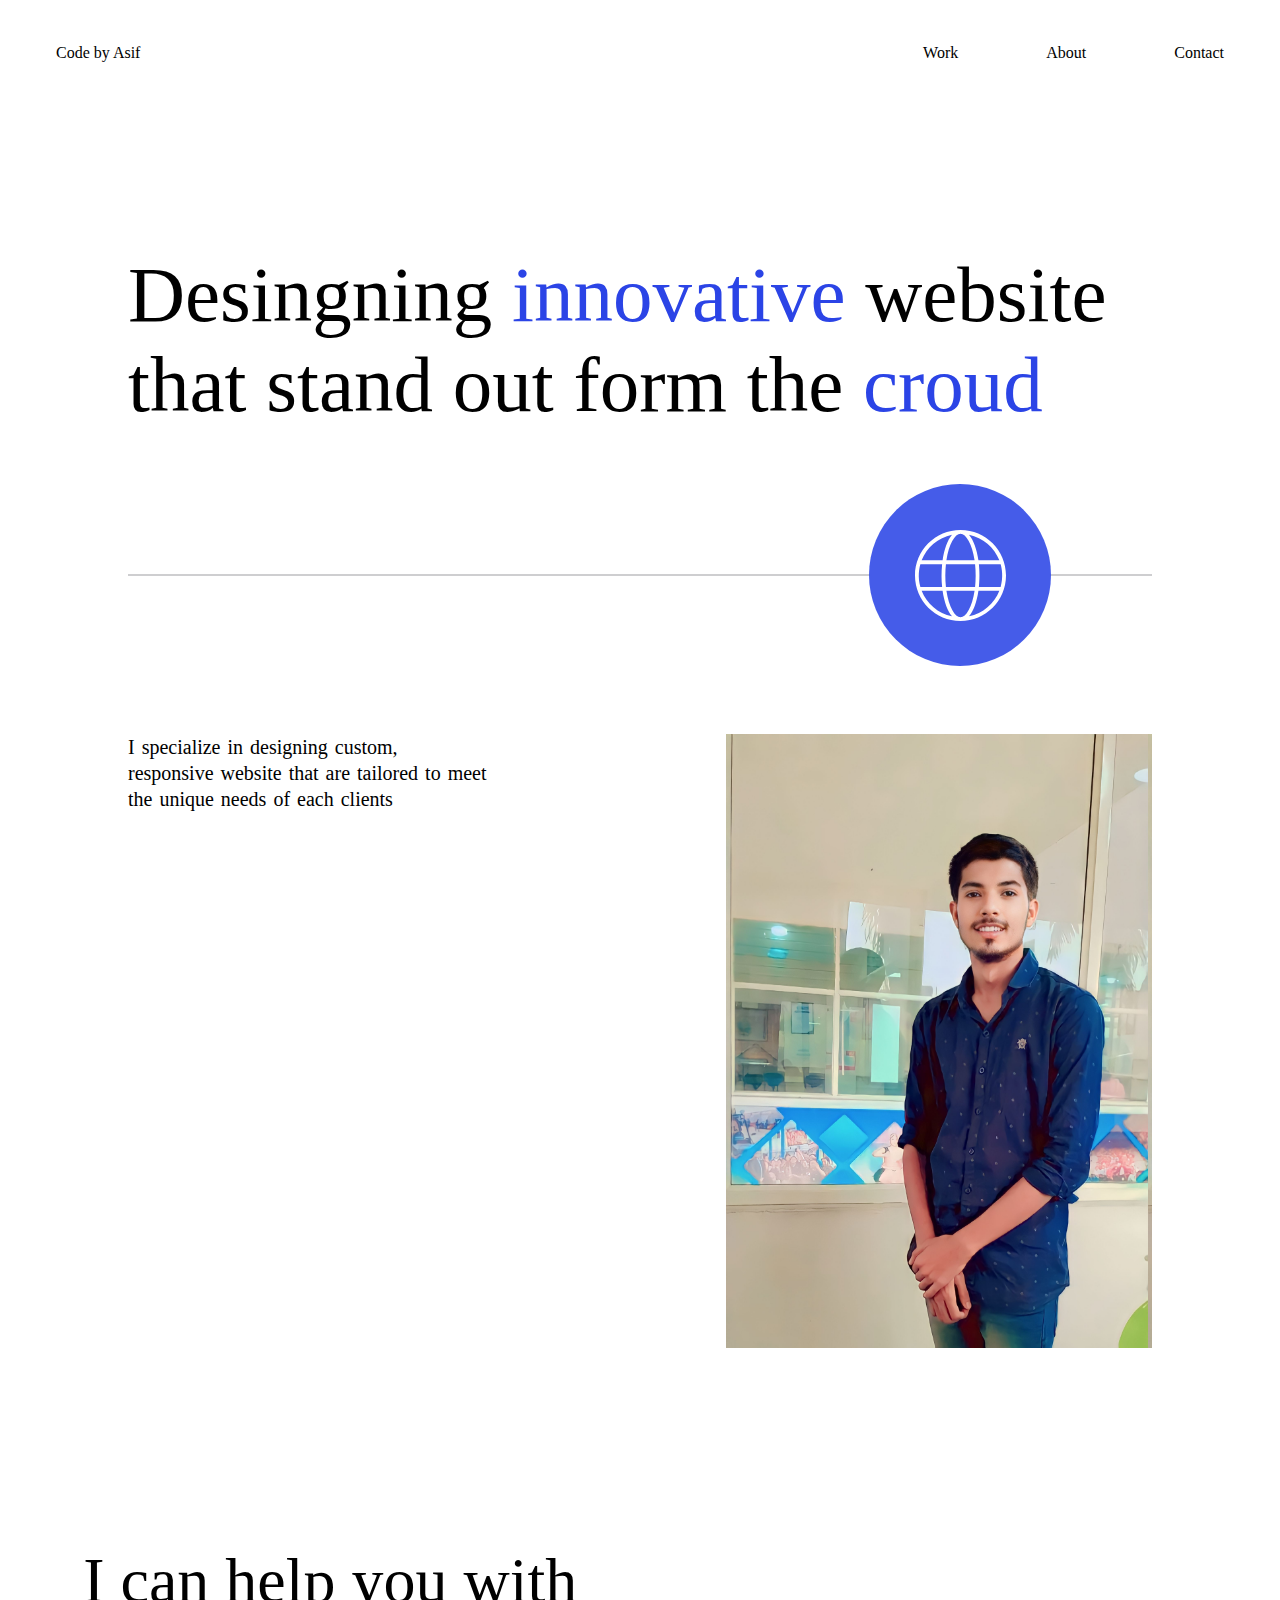
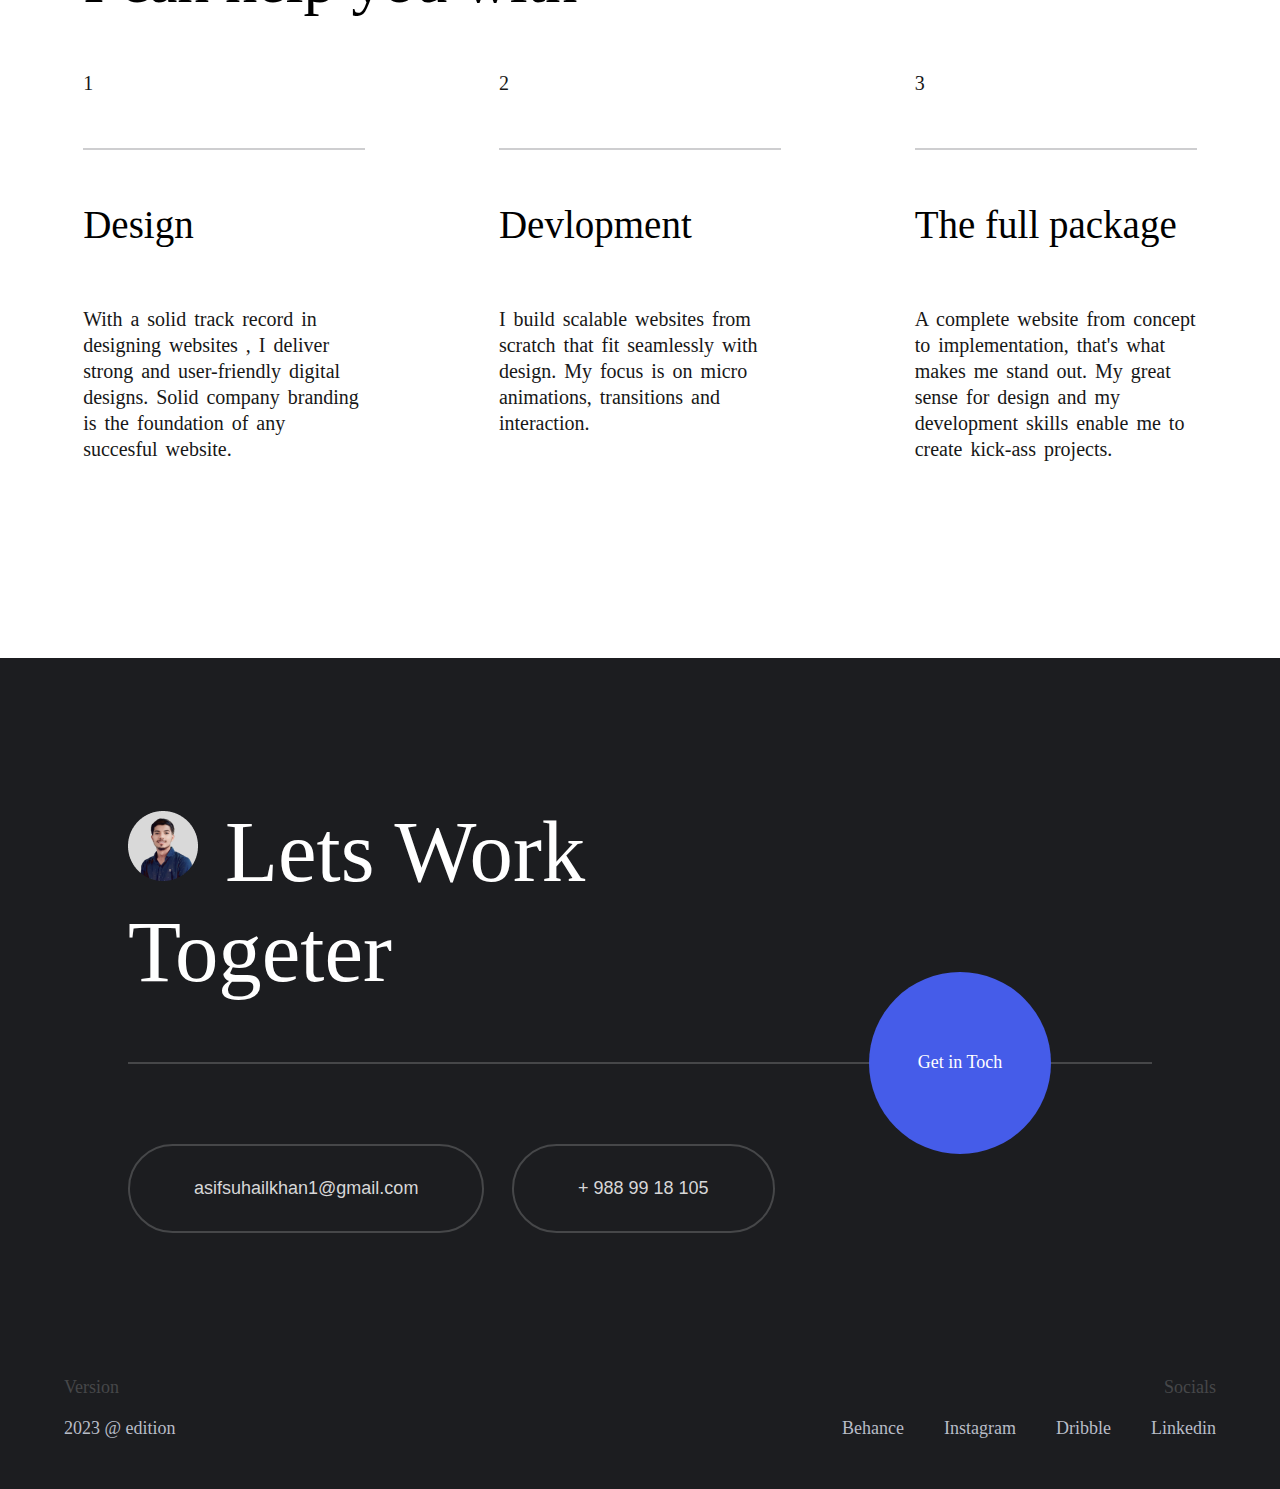
<file: assets/about.html>
<!DOCTYPE html>
<html lang="en">
  <head>
    <meta charset="UTF-8">
    <meta http-equiv="X-UA-Compatible" content="IE=edge">
    <meta name="viewport" content="width=device-width, initial-scale=1.0">
    <title>Document</title>
    <link rel="stylesheet" href="css/about/about.css">
    <link rel="stylesheet" href="css/about/footer.css">
  </head>
  <body> 
    <section> 
      <nav> 
        <div class="logo">Code by Asif</div>
        <ul> 
          <li> <a href="index.html">Work</a></li>
          <li> <a href="about.html">About </a></li>
          <li> <a href="contact.html" onclick="window.open('contact.html','_self');">Contact</a></li>
        </ul>
      </nav>
      <div class="hero"> 
        <div class="hero-heading"> 
          <h2>Desingning <span>innovative </span>website that stand out form the <span>croud</span></h2>
        </div>
      </div>
      <div class="line">
        <div class="glob"> <img src="img/gloab.svg" alt=""></div>
      </div>
      <main> 
        <div class="text"> 
          <p>I specialize in designing custom, responsive website that are tailored to meet the unique needs of each clients</p>
        </div>
        <div class="img"> <img src="img/asif-full.png" alt=""></div>
      </main>
      <div class="devlopment">
        <div class="devlopment_process"> 
          <div class="process-heading">
            <h3>I can help you with</h3>
          </div>
          <div class="process-steps"> 
            <div class="design-process"> 
              <div class="num">
                <p>1</p>
              </div>
              <div class="line line1"></div>
              <h4>Design</h4>
              <p>With a solid track record in designing websites , I deliver strong and user-friendly digital designs. Solid company branding is the foundation of any succesful website.</p>
            </div>
            <div class="design-process"> 
              <div class="num"> 
                <p>2</p>
              </div>
              <div class="line line1"></div>
              <h4>Devlopment</h4>
              <p>I build scalable websites from scratch that fit seamlessly with design. My focus is on micro animations, transitions and interaction. </p>
            </div>
            <div class="design-process"> 
              <div class="num">
                <p>3</p>
              </div>
              <div class="line line1"></div>
              <h4>The full package </h4>
              <p>A complete website from concept to implementation, that's what makes me stand out. My great sense for design and my development skills enable me to create kick-ass projects.</p>
            </div>
          </div>
        </div>
      </div>
    </section>
    <footer> 
      <div class="footer-main">
        <div class="footer-heading"> 
          <h2> <img src="img/asif-small.png" alt="">Lets Work <br/> Togeter</h2>
        </div>
        <div class="line"> 
          <div class="glob"> <a href="mailto:asifsuhailkhan1@gmail.com">Get in Toch </a></div>
        </div>
        <div class="buttons">
          <button class="email"> <a href="mailto:asifsuhailkhan1@gmail.com">asifsuhailkhan1@gmail.com </a></button>
          <button class="num"> <a href="tel:+4733378901">+ 988 99 18 105 </a></button>
        </div>
      </div>
      <div class="footer-nav">
        <div class="list-type"> 
          <div class="web-version">Version</div>
          <div class="socials">Socials</div>
        </div>
        <div class="list-name"> 
          <div class="version">2023 @ edition</div>
          <ul> 
            <li> <a href="https://www.behance.net/asifsuhailkhan">Behance</a></li>
            <li> <a href="https://www.instagram.com/asif_suhail_01/">Instagram</a></li>
            <li> <a href="https://dribbble.com/AsifSuhailKhan">Dribble</a></li>
            <li> <a href="https://www.linkedin.com/in/asif-suhail-khan-7ab558249/">Linkedin</a></li>
          </ul>
        </div>
      </div>
    </footer>
  </body>
</html>
</file>
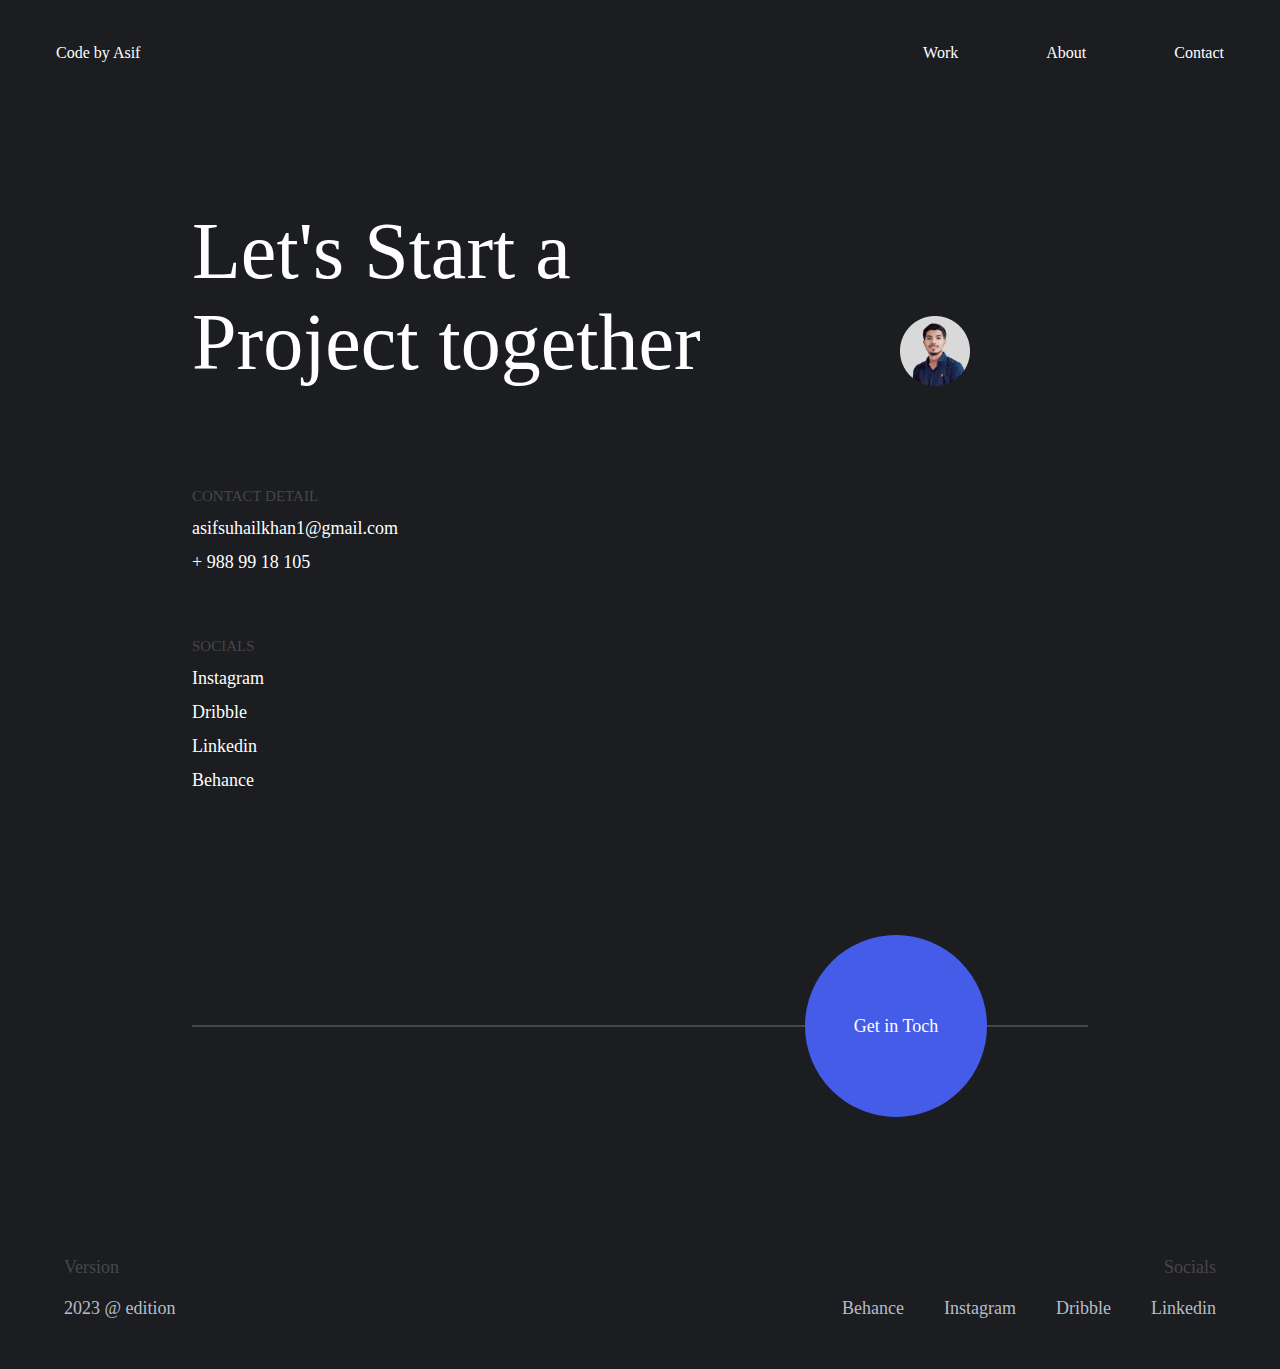
<file: assets/contact.html>
<!DOCTYPE html>
<html lang="en">
  <head>
    <meta charset="UTF-8">
    <meta http-equiv="X-UA-Compatible" content="IE=edge">
    <meta name="viewport" content="width=device-width, initial-scale=1.0">
    <title>Document</title>
    <link rel="stylesheet" href="css/variable.css">
    <link rel="stylesheet" href="css/about/about.css">
    <link rel="stylesheet" href="css/contact/contact.css">
  </head>
  <body> 
    <section> 
      <nav> 
        <div class="logo">Code by Asif</div>
        <ul> 
          <li><a href="index.html">Work</a></li>
          <li><a href="about.html">About</a></li>
          <li><a href="contact.html" onclick="window.open('contact.html','_self');">Contact</a></li>
        </ul>
      </nav>
      <main>   
        <div class="heading"> 
          <h2>Let's Start a <br/> Project together</h2>
        </div>
        <div class="img"> <img src="img/asif-small.png" alt=""></div>
      </main>
      <div class="form-section"> 
        <div class="form-left">
          <div class="form-fill"> 
            <div class="form-no">01</div>
            <div class="form-data"> 
              <div class="from-que">What's Your Name?</div>
              <div class="form-answer">Asif Khan<sup>* </sup></div>
            </div>
          </div>
          <div class="form-fill"> 
            <div class="form-no">02</div>
            <div class="form-data"> 
              <div class="from-que">What's Your Email?</div>
              <div class="form-answer">asif@khan.com</div>
            </div>
          </div>
          <div class="form-fill"> 
            <div class="form-no">03</div>
            <div class="form-data"> 
              <div class="from-que">What's Name of Your organization?</div>
              <div class="form-answer">Asif Khan<sup>®</sup></div>
            </div>
          </div>
          <div class="form-fill"> 
            <div class="form-no">04</div>
            <div class="form-data"> 
              <div class="from-que">What servies are you looking for?</div>
              <div class="form-answer">Web design & Web devlopment</div>
            </div>
          </div>
          <div class="form-fill"> 
            <div class="form-no">05</div>
            <div class="form-data"> 
              <div class="from-que">Your message</div>
              <div class="form-answer">Hello Asif can you help me with..</div>
            </div>
          </div>
        </div>
        <div class="social-links">
          <div class="contact-detail"> 
            <p>CONTACT DETAIL </p>
            <div class="contact">asifsuhailkhan1@gmail.com</div>
            <div class="contact">+ 988 99 18 105</div>
          </div>
          <div class="social-details">
            <p>SOCIALS</p>
            <ul> 
              <li>Instagram</li>
              <li>Dribble</li>
              <li>Linkedin </li>
              <li>Behance</li>
            </ul>
          </div>
        </div>
      </div>
      <footer> 
        <div class="line"> 
          <div class="glob"> <a href="mailto:asifsuhailkhan1@gmail.com">Get in Toch </a></div>
        </div>
        <div class="footer-nav">
          <div class="list-type"> 
            <div class="web-version">Version</div>
            <div class="socials">Socials</div>
          </div>
          <div class="list-name"> 
            <div class="version">2023 @ edition</div>
            <ul> 
              <li> <a href="https://www.behance.net/asifsuhailkhan">Behance</a></li>
              <li> <a href="https://www.instagram.com/asif_suhail_01/">Instagram</a></li>
              <li> <a href="https://dribbble.com/AsifSuhailKhan">Dribble</a></li>
              <li> <a href="https://www.linkedin.com/in/asif-suhail-khan-7ab558249/">Linkedin</a></li>
            </ul>
          </div>
        </div>
      </footer>
    </section>
  </body>
</html>
</file>
<file: assets/css/about/about.css>
@import "../variable.css";


*{
    padding: 0;
    margin: 0;
    box-sizing: border-box;
    /* border: 1px solid gray !important; */
}

html{
    font-size: 62.5%;
}

body{
    font-family: var(--main-ff);
}


/* 
    nav start
 */

nav{
    display: flex;
    justify-content: space-between;
    padding: 4.4rem 5.6rem;
    font-size: var(--font-nav);
    /* color: var(--color-white) !important;  remover this on white bg */
}

nav .logo{
    cursor: pointer;
}

ul{
    display: flex;
}

li{
    margin-left: 8.8rem;
    cursor: pointer;
    list-style: none;
}

li a{
    text-decoration: none;
    color: var(--color-balck);
}

/* 
    nav end
 */


/* ----
    .hero start
*/

.hero-heading{
    max-width: var(--mw-8);
    margin: 14.4rem auto;
}

.hero-heading h2{
    font-size: 7.9rem;
    font-weight: var(--fw-5);
}

span{
    color: var(--span-color);
}
/* ----
    .hero end 
*/



/* ----- 
    line-gloab start
____ */

.line{
    max-width: var(--mw-8);
    margin: 0 auto 15.8rem;
    /* margin: 20rem auto 25.8rem; */
    /* margin 40rem used for bacancing spacing whten bg-images is applied */

    border: 1px solid var(--border-color);
    width:100%; 

    background-color: gray;
    position: relative;
}


.glob{ 
    position: absolute;
    right: 10rem;
    bottom: -91px;

    width: 18.2rem;
    height: 18.2rem;

    background-color: var(--color-circle);
    display: grid;

    place-content: center;
    border-radius: 50%;

}

.glob:hover{
    background-color: var(--color-circle-hover);
}

.glob img{
    width: 9.1rem;
    height: 9.1rem;
}

/* ----- 
    line-gloab end
____ */


/* ----- 
    main start
----- */
main{
    max-width: 80%;
    margin: 0 auto;
    display: flex;
    justify-content: space-between;
}

.text p {
    font-size: var(--font-size-p);
    max-width: 60%;
    line-height: 130%;
    font-family: var(--main-ff);
    word-spacing: 2px;
}
main img{
    width: 100%;
    height: 100%;
}
/* ----- 
    main end
----- */


/* ----- 
    devlopment_process start 
----- */

.devlopment_process{
    max-width: 87%;
    margin: 19.6rem auto;
}

.design-process .line1{
    /* border: 1px solid #989898; */
    margin: 0;
    max-width: 100%;
}
h3{
    font-size: var(--font-size-h3);
    font-weight: var(--fw-5);
}

.process-steps{
    display: flex;
    /* justify-content: space-between; */
    gap: 12%;
}
.design-process{
    width: 32.8rem;
    display: flex;
    flex-direction: column;
    gap: 5.2rem;
}

.num p {
    font-size: var(--font-size-small-p);
    color: var(--color-balck);
}

.design-process h4{
    font-size: 3.9rem;
    font-weight: var(--fw-5);
    height: 0;
}

.design-process p{
    font-size: var(--font-size-small-p);
    margin-top: 5.2rem;
    word-spacing: 3px;
    line-height: 130%;
    font-size: 2rem;
    color: rgb(23, 23, 23);
}



/* ----- 
    devlopment_process end
----- */
</file>
<file: assets/css/about/footer.css>
@import "../variable.css";

footer{
    background-color: var(--footer-color);
}

.footer-main{
    max-width: var(--mw-8);
    display: flex;
    flex-direction: column;
    gap: 6rem;
    margin: 14.4rem auto;
}
.footer-heading{
    margin: 14.4rem 0 0 0 ;
}
footer .line{
    max-width: var(--mw-10);
    position: relative;
    margin: 0 0 2rem 0;
    border: 1px solid var(--footer-border);
}

.f-line:before{
    content: "";
    position: absolute;
    background-image: url(../../img/arrow.svg);
    transform: rotate(90deg);
    background-repeat: no-repeat;
    width: 50px;
    height: 50px;
    right: 0;
    bottom: 100px;
} 

footer h2{
    font-size: var(--footer-heading);
    font-weight: var(--fw-5);
    color:var(--color-white) ;
}
footer img{
    margin-right: 2.7rem;
}

footer .glob{
    font-size: var(--font-size-small-p);
    color: var(--color-white);
}

button{
    background: transparent;
    border: none;
    outline: none;
}

button a{
    text-decoration: none;
    color: var(--color-light-gray);
}

.email{
    margin-right: 2.5rem;
}

button{
    color: var(--color-light-gray);
    padding: 3.2rem 6.4rem;
    border: 2px solid var(--footer-border);
    border-radius: 50px;
    font-size: var(--font-size-small-p);
    cursor: pointer;
}

button:hover{
    background-color: var(--color-circle-hover);
    border-color: var(--color-circle-hover);
}

/* ----footer nav start------- */
.footer-nav{
    max-width: 90%;
    margin: 0 auto;
    display: flex;
    flex-direction: column;
}

.list-name{
    display: flex;
    justify-content: space-between;

}
footer ul{
    margin-bottom: 5em;
}

footer li{
 margin-left:4rem;
}
footer li , .version{
    color: var(--lower-footer);
    font-size: var(--font-size-small-p);
    font-weight: var(--fw-5)
}

.list-type{
    display: flex;
    justify-content: space-between;
    /* max-width: 66rem; */ 
    /* lookign clearn without widht */
    font-size: var(--font-size-small-p);
    color: var(--footer-border);
    padding-bottom: 2rem;
}
</file>
<file: assets/css/variable.css>
*{
    padding: 0;
    margin: 0;
    box-sizing: border-box;
    /* border: 1px solid black !important; */
}

html{
    font-size: 62.5%;
}

:root {
    /* ---width--- */
    --max-width:144.0rem;

    --mw-8:80%;
    --mw-10: 100%;
    
    --main-ff:'neue haas grotesk display pro';
    /* --main-ff:'pp neue Montreal thin'; */
    --second-ff:'averta cy';
    --project-ff:'polysans slim';
    
    /* ----font -weight--- */

    --fw-5:400;
    /* --fw-5:500; */
    /* --fw-3:300; */

    /* ---font-size-- */
    --font-size-h1: 19.6rem;
    --font-size-h2:13rem;

    --font-size-big-p: 3.2rem;
    --font-size-p: 2rem; /* only used in once*/

    --font-size-small-p: 1.8rem; /* use in various footer areas like social*/
    --font-size-h3:6.4rem;

    --font-size-h4: 3.5rem;
    --footer-font:8.6rem;

    --font-nav: 1.6rem;
    --footer-heading:8.68rem;

    --fs-25: 2.5rem;


    

    /* ---- font -color ---- */
    --color-black: #000000; /* used in project show case*/
    --color-light-black: #25262A; /* used in h2*/

    --color-white:#ffffff;
    --color-gray: #7e7e7e; /*used in recent work only*/
    --color-gray-secondary: #8E8E90; /*used in recent work only*/
    /* --color-light-gray:#d7d7d8; used in lines */
    --color-light-gray:#d7d7d8; /*used in lines*/

    --color-circle:#455CE9;
    --color-circle-hover:#2b44e6;
    
    --span-color: #2b44e6;
    --footer-color: #1C1D20;

    --footer-border: #464749;
    --border-color:#ceced0;
    
    --lower-footer:#b8bcc7;
    /* ----background-color---- */
    --color-bg: #999d9e;
    --color-bg-black:#6A6A6A;
    --color-bg-gray:linear-gradient(0deg, #D9D9D9 59.46%, rgba(217, 217, 217, 0) 98.38%);
    
    --page-bg-color: white;

}

a{
    text-decoration: none;
    color: inherit;
}
</file>
<file: assets/css/contact/contact.css>
@import "../about/footer.css";
body{
    background: var(--footer-color);
    color: white;
}

main , .form-section{
    margin: 10rem auto ;
    max-width: 70%;
    
}

main{
    display: flex;
}

.heading{
    min-width: 79%;
}


h2{
    font-size: 8rem;
    font-weight: var(--fw-5);
}

.img{
    min-width: 21%;
    align-self: flex-end;
}
main img{
    width: 70px;
    height: 70px;
    align-self: flex-end;
}

.form-section{
    display: flex;
    gap: 10%;
}

/* ----- thsi will hide the contact form display--------- */
.form-left{
    min-width: 69%;
    display: none;
}

.social-links{
    min-width: 21%;
}

.social-details ul{
    flex-direction: column;
}
.social-details ul li{
    margin: 0 ;
}

.form-fill{
    display: flex;
    gap: 5.1rem;
    padding: 5rem 0;
    border-top: 1px solid var(--footer-border);
    border-bottom: 1px solid var(--footer-border);
}

.form-data{
    font-size: var(--fs-25);
}
.from-que{
    margin-bottom: 1.5rem;
}

.form-answer{
    color: var(--footer-border);
}

.social-links  {
    font-size: var(--font-size-small-p);
}

.form-no , .social-links p{
    color: var(--footer-border);
    font-size: 1.5rem;
}

.contact-detail{
    display: flex;
    flex-direction: column;
    gap: 1.3rem;
    margin-bottom: 6.5rem;
}

.social-details ul{
    gap: 1.3rem;
}

.social-details p{
    margin-bottom: 1.3rem;
}

footer .line{
    border: 1px solid var(--footer-border);
    max-width: 70%;
    margin: 23.4rem auto 23rem;
}

.glob{
    font-size: var(--font-size-small-p);
}
</file>
